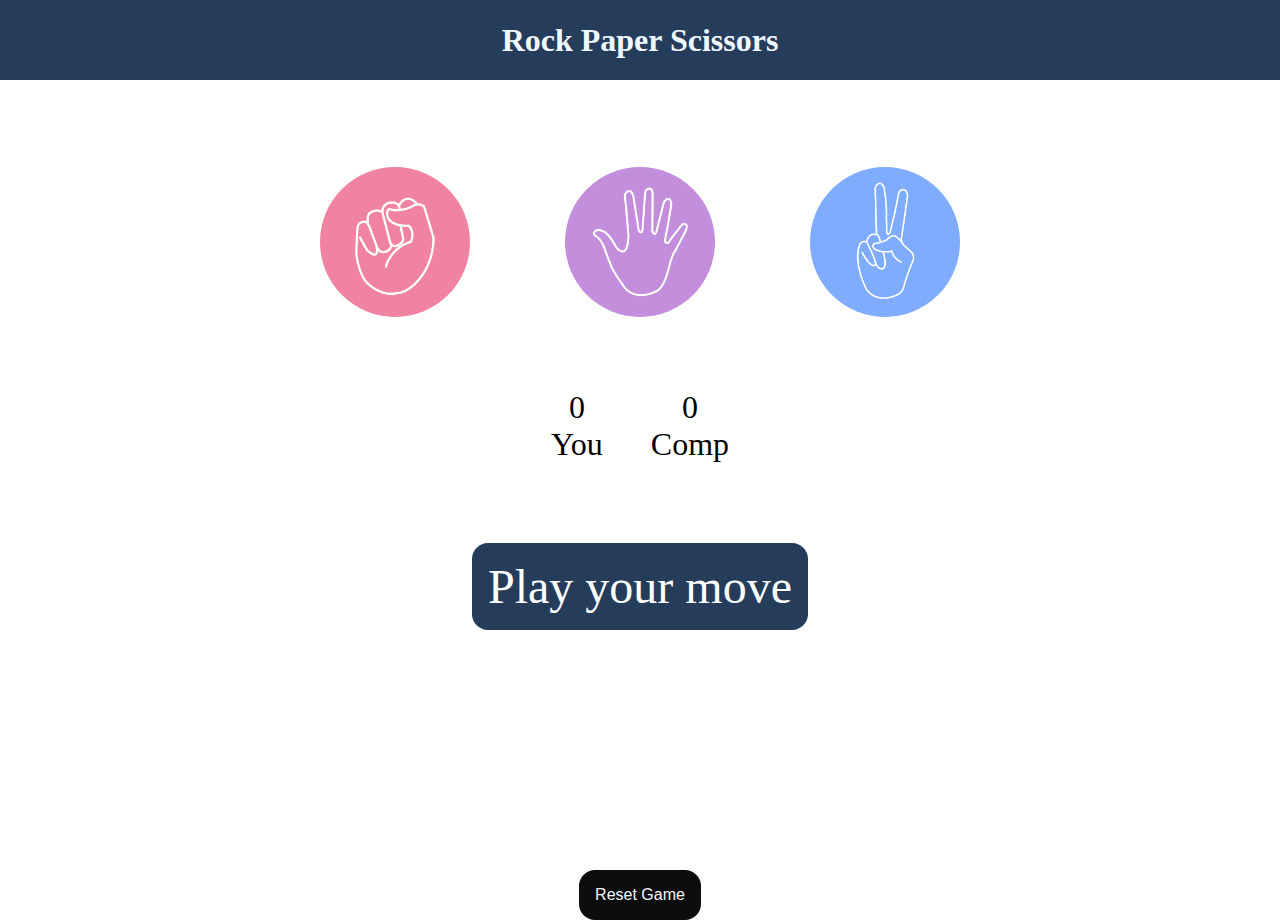
<file: Rock Paper Scissors/index.html>
<!DOCTYPE html>
<html lang="en">
<head>
    <meta charset="UTF-8">
    <meta name="viewport" content="width=device-width, initial-scale=1.0">
    <title>Rock Paper Scissors Game</title>
    <link rel="stylesheet" href="style.css">
</head>
<body>
    <div class="title">
        <h1>Rock Paper Scissors</h1>
    </div>
    <div class="choices">
        <div class="choice" id="rock">
            <img src="./images/rock.png">
        </div>
        <div class="choice" id="paper">
            <img src="./images/paper.png">
        </div>
        <div class="choice" id="scissors">
            <img src="./images/scissors.png"> 
        </div>
    </div>

    <div class="score-board">
        <div class="score">
        <p id="user-score">0</p>
        <p>You</p>
        </div>

        <div class="score">
            <p id="comp-score">0</p>
            <p>Comp</p>
        </div>
    </div>

    <div class="msg-container">
        <p id="msg">Play your move</p>
    </div>

    <button id="reset">Reset Game</button>

    <script src="app.js"></script>
</body>
</html>
</file>
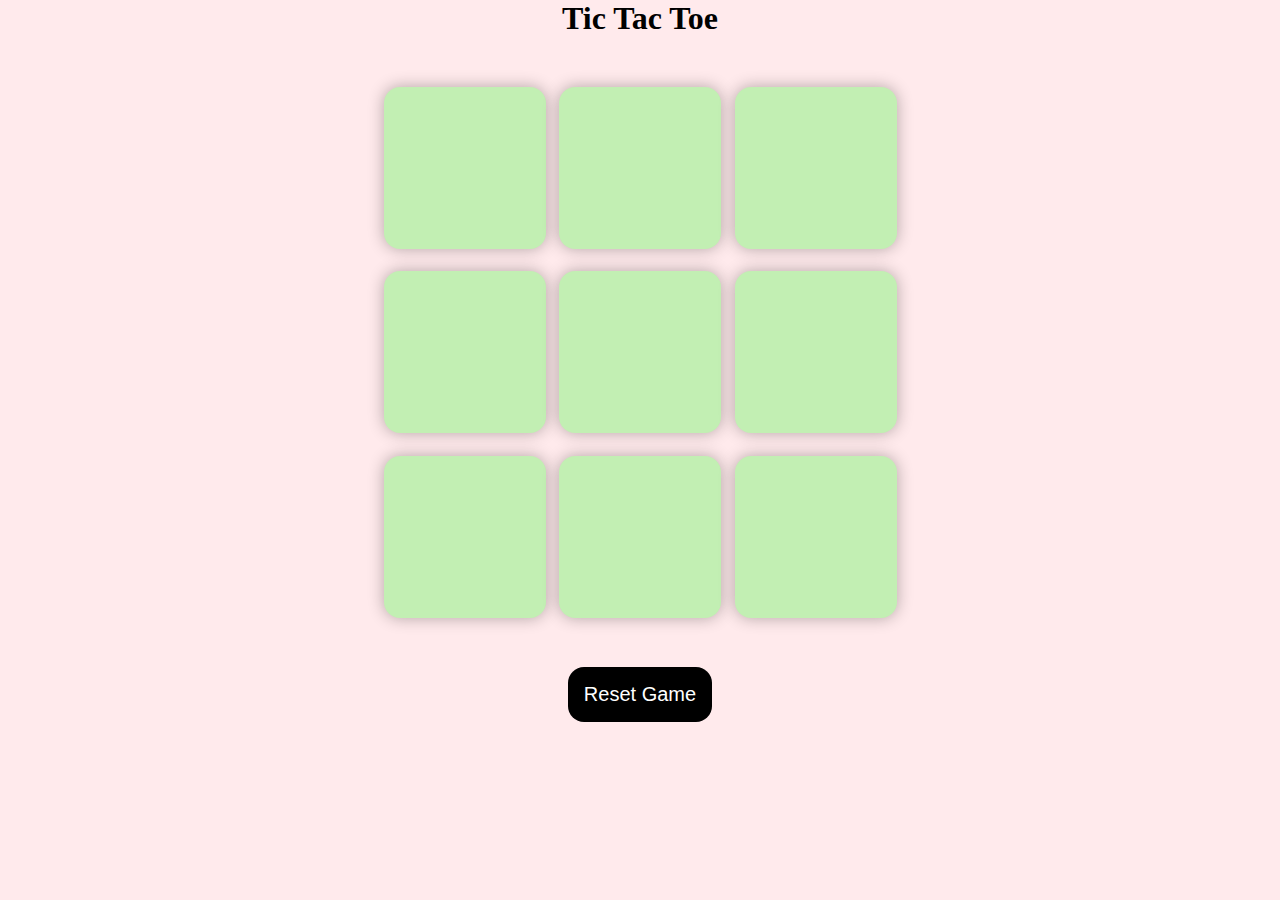
<file: Tic-Tac-Toe/index.html>
<!DOCTYPE html>
<html lang="en">
<head>
    <meta charset="UTF-8">
    <meta name="viewport" content="width=device-width, initial-scale=1.0">
    <title>Document</title>
    <link rel="stylesheet" href="style.css">
</head>
<body>
    <div class="msg-container hide">
        <p id="msg">Winner</p>
        <button id="new-btn">New Game</button>
    </div>
    <main>
        <h1>Tic Tac Toe</h1>
        <div class="container">
            <div class="game">
                <button class="box"></button>
                <button class="box"></button>
                <button class="box"></button>
                <button class="box"></button>
                <button class="box"></button>
                <button class="box"></button>
                <button class="box"></button>
                <button class="box"></button>
                <button class="box"></button>
            </div>
        </div>
        <button id="reset">Reset Game</button>
    </main>
    <script src="app.js"></script>
</body>
</html>
</file>
<file: Rock Paper Scissors/style.css>
* {
    margin: 0;
    padding: 0;
    text-align: center;
}

h1 {
    background-color: #253D5B;
    color: aliceblue;
    height: 5rem;
    line-height: 5rem;
}
.choice {
    height: 165px;
    width: 165px;
    border-radius: 50%;
    display: flex;
    justify-content: center;
    text-align: center;
}
img {
    height: 150px;
    width: 150px;
    object-fit: cover;
    border-radius: 50%;
    margin-top: 7px;
}
.choice:hover{
    cursor: pointer;
    background-color: #253D5B;

}
.choices {
    display: flex;
    justify-content: center;
    gap: 5rem;
    text-align: center;
    margin-top: 5rem;
}

.score-board {
    text-align: center;
    display: flex;
    justify-content: center;
    gap: 3rem;
    margin-top: 4rem;
    font-size: 2rem;
}
.msg-container{
    text-align: center;
    justify-content: center;
    display: flex;
    margin-top: 5rem;
}

#msg{
    background-color: #253D5B;
    color: white;
    font-size: 3rem;
    border-radius: 1rem;
    padding: 1rem;
    display: inline;
}

#reset {
    font-size: 1rem;
    margin-top: 15rem;
    border-radius: 1rem;
    padding: 1rem;
    border: none;
    background-color: #0c0c0c;
    color: aliceblue;
    cursor: pointer;
}
</file>
<file: Tic-Tac-Toe/style.css>
*{
    margin: 0;
    padding: 0;
}
body {
    background-color: #FFEAEC;
    text-align: center;
}
.container {
    height: 70vh;
    display: flex;
    justify-content: center;
    align-items: center;

}
.game {
    height: 60vmin;
    width: 60vmin;
    display: flex;
    flex-wrap: wrap;
    justify-content: center;
    align-items: center;
    gap: 1.5vmin;
}
.box {
    height: 18vmin;
    width: 18vmin;border-radius: 1rem;
    border: none;
    box-shadow: 0 0 1rem rgba(0, 0, 0, 0.3);
    font-size: 8vmin;
    color: black;
    background-color: #C2EFB3;
}
#reset {
    padding: 1rem;
    font-size: 1.25rem;
    background-color: black;
    color: white;
    border-radius: 1rem;
    border: none;
}
#new-btn {
    padding: 1rem;
    font-size: 1.25rem;
    background-color: black;
    color: white;
    border-radius: 1rem;
    border: none;
}
#msg {
    color: #36201a;
    font-size: 5vmin;
}
.msg-container {
    height: 100vmin;
    display: flex;
    justify-content: center;
    align-items: center;
    flex-direction: column;
    gap: 4rem;
}
.hide {
    display: none;
}
</file>
